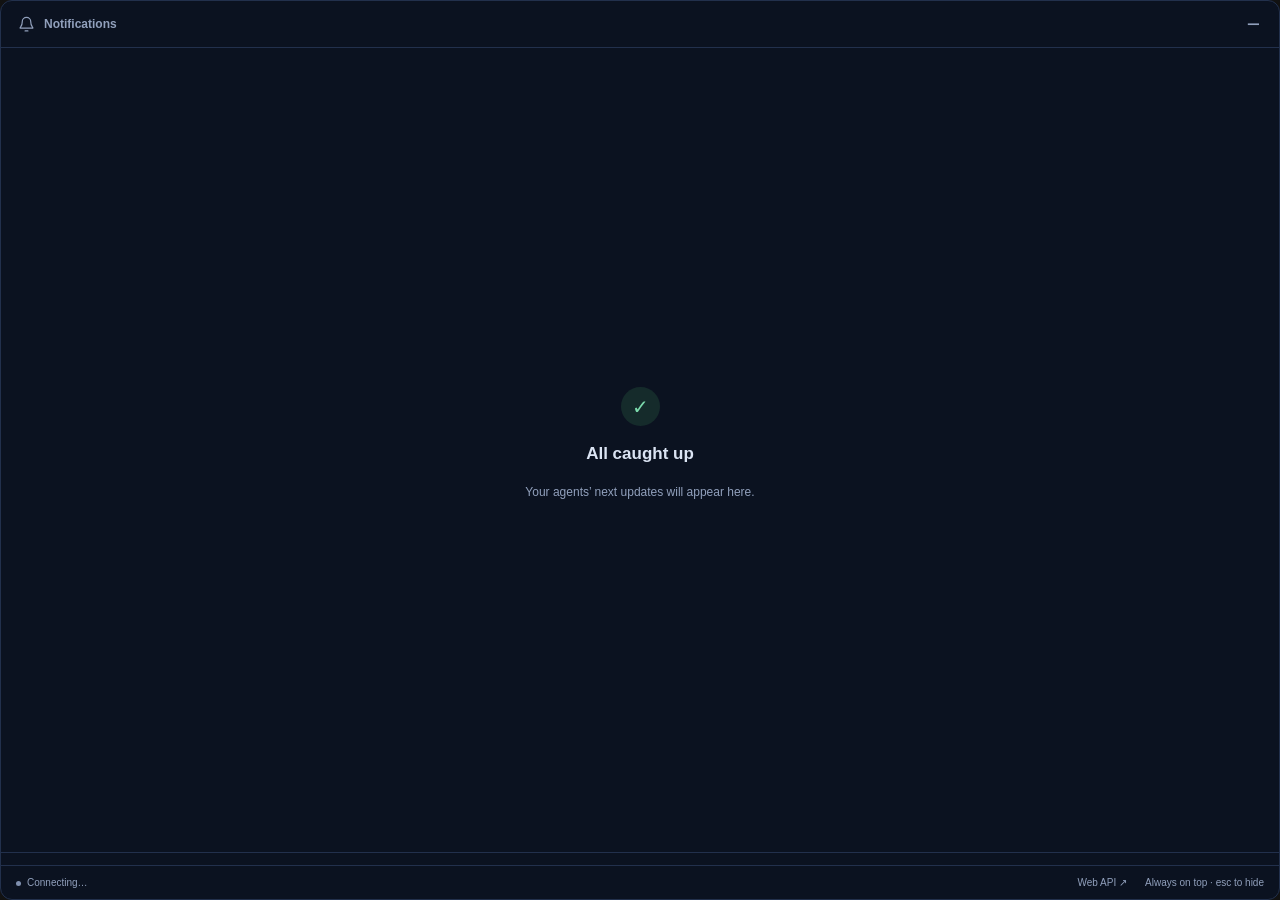
<file: ui/index.html>
<!doctype html>
<html lang="en">
<head>
  <meta charset="utf-8">
  <meta name="viewport" content="width=device-width, initial-scale=1">
  <title>Desktop Notify</title>
  <link rel="stylesheet" href="style.css">
</head>
<body>
  <div class="app">
    <header id="titlebar" data-tauri-drag-region>
      <span class="brand" data-tauri-drag-region><svg viewBox="0 0 24 24" aria-hidden="true"><path d="M18 8a6 6 0 0 0-12 0c0 7-3 7-3 9h18c0-2-3-2-3-9M10 21h4"/></svg> Notifications <span id="count" class="count"></span></span>
      <button id="hide" class="icon-button" title="Hide to tray (Esc)" aria-label="Hide to tray">−</button>
    </header>
    <nav id="view-controls" class="view-controls" aria-label="Filter and sort tasks" hidden>
      <div class="filters" role="group" aria-label="Show">
        <button id="filter-all" class="filter" type="button" data-filter="all" title="Every task">All</button>
        <button id="filter-attention" class="filter" type="button" data-filter="attention" title="Questions, finished and failed tasks you have not dismissed">Needs you</button>
        <button id="filter-asking" class="filter" type="button" data-filter="asking" title="Questions and permission requests, dismissed or not">Asking</button>
        <button id="filter-working" class="filter" type="button" data-filter="working" title="Agents busy on a task">Working</button>
        <button id="filter-done" class="filter" type="button" data-filter="done" title="Finished or failed tasks, seen or not">Done</button>
      </div>
      <div class="sort">
        <select id="sort-key" aria-label="Sort tasks">
          <option value="attention">Needs you first</option>
          <option value="working">Working first</option>
          <option value="updated">Last update</option>
          <option value="added">First seen</option>
        </select>
        <button id="sort-direction" class="sort-direction" type="button"></button>
      </div>
    </nav>
    <main>
      <p id="filtered-empty" class="filtered-empty" hidden><span id="filtered-empty-text"></span> <button id="filtered-reset" class="footer-link" type="button">Show all</button></p>
      <section id="notifications" aria-label="Agent statuses" aria-live="polite" hidden></section>
      <section id="empty" class="empty">
        <div class="empty-icon">✓</div>
        <h1>All caught up</h1>
        <p>Your agents’ next updates will appear here.</p>
      </section>
    </main>
    <div id="error" class="error" role="alert" hidden></div>
    <section id="sound-controls" class="sound-controls" aria-label="Sound for all agents" hidden>
      <div class="sound-buttons">
        <button id="silence-all" class="sound-button stop" type="button" title="Stop sound for every current entry; entries stay listed&#10;POST /sound/stop">Stop sound</button>
        <button id="snooze-1" class="sound-button" type="button" title="Mute all sound for 1 minute&#10;POST /sound/snooze {&quot;seconds&quot;: 60}">Snooze 1 min</button>
        <button id="snooze-5" class="sound-button" type="button" title="Mute all sound for 5 minutes&#10;POST /sound/snooze {&quot;seconds&quot;: 300}">Snooze 5 min</button>
        <button id="clear-all" class="sound-button clear-all" type="button" title="Remove every entry, cancel any snooze, and stop all sound&#10;POST /stop">Clear all</button>
      </div>
      <p id="sound-status" class="sound-status" role="status" aria-live="polite"></p>
    </section>
    <section id="master-volume" class="master-volume" aria-label="Volume for all agents"></section>
    <footer><span id="connection" class="connection">Connecting…</span><button id="api" class="footer-link" type="button" title="Web interface and REST API reference">Web API ↗</button><span class="footer-hint">Always on top · <kbd>esc</kbd> to hide</span></footer>
    <div id="resize" aria-hidden="true"></div>
  </div>
  <script src="app.js"></script>
</body>
</html>
</file>
<file: ui/style.css>
:root { color-scheme: dark; --bg: #0b1220; --surface: #141d31; --fg: #dbe4f3; --muted: #91a0bc; --border: #22304c; --accent: #5b9dff; }
* { box-sizing: border-box; }
[hidden] { display: none !important; }
html, body { margin: 0; height: 100%; overflow: hidden; background: transparent; }
body { font: 14px/1.5 -apple-system, BlinkMacSystemFont, "Segoe UI", sans-serif; color: var(--fg); -webkit-font-smoothing: antialiased; }
button { color: inherit; font: inherit; cursor: pointer; }
button:focus-visible, summary:focus-visible { outline: 2px solid var(--accent); outline-offset: 3px; }
button:disabled { cursor: default; opacity: .45; }
.app { height: 100%; display: flex; flex-direction: column; background: rgba(11,18,32,.97); border: 1px solid var(--border); border-radius: 12px; overflow: hidden; }
header { display: flex; align-items: center; justify-content: space-between; padding: 9px 12px 9px 17px; border-bottom: 1px solid var(--border); user-select: none; -webkit-user-select: none; }
.brand { display: flex; gap: 9px; align-items: center; color: var(--muted); font-size: 12px; font-weight: 600; }
.brand svg { width: 17px; height: 17px; fill: none; stroke: currentColor; stroke-width: 1.7; stroke-linejoin: round; stroke-linecap: round; }
.count { color: var(--fg); background: var(--surface); border-radius: 4px; padding: 0 5px; }
.count:empty { display: none; }
.icon-button { background: none; border: 0; border-radius: 5px; width: 27px; height: 28px; color: var(--muted); font-size: 23px; line-height: 1; flex-shrink: 0; }
.icon-button:hover:not(:disabled) { background: var(--surface); color: var(--fg); }
/* Filter and sort: one slim row that wraps only when the window is narrow. */
.view-controls { display: flex; align-items: center; justify-content: space-between; flex-wrap: wrap; gap: 4px 10px; padding: 5px 12px 5px 14px; border-bottom: 1px solid var(--border); font-size: 10.5px; user-select: none; -webkit-user-select: none; }
.filters { display: flex; flex-wrap: wrap; gap: 2px; }
.filter { padding: 2px 7px; border: 0; border-radius: 10px; background: none; color: var(--muted); line-height: 1.5; }
.filter::after { content: attr(data-count); margin-left: 4px; color: var(--muted); opacity: .75; font-variant-numeric: tabular-nums; }
.filter[data-count=""]::after { content: none; }
.filter:hover { color: var(--fg); }
.filter[aria-pressed="true"] { background: var(--surface); color: var(--fg); }
/* Draw the eye to unseen alerts even while another filter is chosen. */
.filter[data-filter="attention"].has-items { color: #f4bc70; }
.filter[data-filter="attention"].has-items::after { color: #f4bc70; opacity: 1; }
.sort { display: flex; align-items: center; gap: 2px; margin-left: auto; }
.sort select { appearance: none; -webkit-appearance: none; padding: 2px 6px; border: 0; border-radius: 5px; background: none; color: var(--muted); font: inherit; cursor: pointer; }
.sort select:hover, .sort select:focus-visible { background: var(--surface); color: var(--fg); }
.sort select:focus-visible, .filter:focus-visible { outline: 2px solid var(--accent); outline-offset: 1px; }
.sort-direction { padding: 1px 5px; border: 0; border-radius: 5px; background: none; color: var(--muted); font-size: 11px; }
.sort-direction:hover { background: var(--surface); color: var(--fg); }
.filtered-empty { margin: 18px 0; color: var(--muted); font-size: 12px; text-align: center; }
.filtered-empty .footer-link { margin: 0; font-size: 12px; }
main { flex: 1; min-height: 0; overflow: auto; padding: 5px 16px; }
.notification { padding: 14px 0; border-bottom: 1px solid var(--border); }
.notification:last-child { border-bottom: 0; }
.notification[data-state^="input_needed"] { --accent: #f4bc70; }
.notification[data-state^="done"] { --accent: #7cdbad; }
.notification[data-state^="failed"] { --accent: #ff8f8f; }
.notification[data-state="working"] { --accent: #8fb4ff; }
.notification.quiet .kind, .notification.quiet .task-title { opacity: .6; }
.notification[data-state="working"] .kind::before { content: ''; display: inline-block; width: 5px; height: 5px; border-radius: 50%; background: currentColor; margin-right: 5px; vertical-align: 1px; animation: pulse 1.4s ease-in-out infinite; }
@keyframes pulse { 50% { opacity: .25; } }
@media (prefers-reduced-motion: reduce) { .notification[data-state="working"] .kind::before { animation: none; } }
.row-heading { display: flex; align-items: flex-start; gap: 12px; }
.row-info { flex: 1; min-width: 0; }
.agent-icon { width: 13px; height: 13px; flex-shrink: 0; margin-left: -2px; }
.agent-icon svg { display: block; width: 100%; height: 100%; fill: none; stroke-linecap: round; stroke-linejoin: round; }
/* The wide mascot needs its own aspect ratio to match the knot's visual height. */
.agent-icon[data-agent="claude_code"] { width: 21px; height: 17px; }
.agent-mark.claude_code { fill: #d97757; stroke: none; shape-rendering: crispEdges; }
.agent-icon[data-agent="codex"] { width: 17px; height: 17px; }
.agent-icon img { display: block; width: 100%; height: 100%; object-fit: contain; }
.notification.quiet .agent-icon { opacity: .6; }
.eyebrow { display: flex; align-items: center; gap: 8px; margin-bottom: 5px; font-size: 10px; }
.kind { color: var(--accent); font-weight: 700; letter-spacing: .04em; text-transform: uppercase; flex-shrink: 0; }
.session { color: var(--muted); font-variant-numeric: tabular-nums; flex-shrink: 0; }
.project { color: #b8c8df; font-weight: 600; min-width: 0; max-width: 180px; overflow: hidden; text-overflow: ellipsis; white-space: nowrap; }
.context-preview { margin: 5px 0 0; color: var(--muted); font-size: 11px; white-space: nowrap; overflow: hidden; text-overflow: ellipsis; }
.session-context { margin: 12px 0 0; padding-top: 10px; border-top: 1px solid var(--border); }
.context-field { margin-bottom: 9px; }
.context-field:last-child { margin-bottom: 0; }
.context-label { color: var(--muted); font-size: 10px; margin-bottom: 2px; }
.context-value { margin: 0; color: #afbdd4; font-size: 12px; line-height: 1.5; white-space: pre-wrap; overflow-wrap: anywhere; user-select: text; -webkit-user-select: text; }
.context-cwd .context-value { font: 11px/1.5 ui-monospace, SFMono-Regular, Menlo, monospace; }
.task-title { margin: 0; font-size: 14px; font-weight: 600; line-height: 1.4; overflow-wrap: anywhere; display: -webkit-box; -webkit-line-clamp: 2; -webkit-box-orient: vertical; overflow: hidden; }
.row-controls { display: flex; align-items: center; gap: 6px; flex-shrink: 0; padding-top: 2px; }
.secondary { padding: 4px 9px; border: 1px solid var(--border); border-radius: 6px; background: var(--surface); font-size: 11px; white-space: nowrap; }
.secondary:hover:not(:disabled) { border-color: var(--accent); }
.details { margin-top: 7px; }
.summary { color: var(--muted); font-size: 11px; cursor: pointer; width: fit-content; }
.message { padding-top: 8px; color: #afbdd4; white-space: pre-wrap; overflow-wrap: anywhere; font-size: 12px; line-height: 1.65; user-select: text; -webkit-user-select: text; }
.focus-status { margin: 8px 0 0; color: var(--muted); font-size: 11px; overflow-wrap: anywhere; }
.timing { margin: 7px 0 0; color: var(--muted); font-size: 11px; font-variant-numeric: tabular-nums; }
.notification[data-state="working"] .timing { color: #aabbd9; }
.sound-controls { padding: 10px 16px 9px; border-top: 1px solid var(--border); }
.sound-button.clear-all { color: #ff8f8f; }
/* Volume: one always-visible bar for every agent, and a smaller copy on each row. */
.volume-control { display: flex; align-items: center; gap: 5px; flex-shrink: 0; }
.volume-mute { display: grid; place-items: center; width: 22px; height: 22px; padding: 0; border: 0; border-radius: 5px; background: none; color: var(--muted); flex-shrink: 0; }
.volume-mute:hover:not(:disabled) { background: var(--surface); color: var(--fg); }
.volume-mute svg { width: 16px; height: 16px; fill: none; stroke: currentColor; stroke-width: 1.7; stroke-linecap: round; stroke-linejoin: round; }
.volume-mute .slash { display: none; }
.volume-mute[aria-pressed="true"] { color: #ff8f8f; }
.volume-mute[aria-pressed="true"] .slash { display: inline; }
.volume-mute[aria-pressed="true"] .waves { display: none; }
.volume-slider { flex: 1; min-width: 0; width: 100%; height: 16px; margin: 0; background: none; cursor: pointer; appearance: none; -webkit-appearance: none; }
.volume-slider::-webkit-slider-runnable-track { height: 3px; border-radius: 2px; background: #3a4a6b; }
.volume-slider::-webkit-slider-thumb { -webkit-appearance: none; width: 12px; height: 12px; margin-top: -4.5px; border-radius: 50%; background: var(--fg); }
.row-meta .volume-slider::-webkit-slider-thumb { width: 10px; height: 10px; margin-top: -3.5px; }
.volume-slider:disabled { cursor: default; opacity: .45; }
.volume-slider:focus-visible { outline: 2px solid var(--accent); outline-offset: 2px; border-radius: 4px; }
.volume-control.is-muted .volume-slider { opacity: .45; }
.volume-value { width: 32px; color: var(--muted); font-size: 10.5px; font-variant-numeric: tabular-nums; text-align: right; flex-shrink: 0; }
.master-volume { padding: 6px 16px; border-top: 1px solid var(--border); user-select: none; -webkit-user-select: none; }
.row-meta { display: flex; align-items: center; justify-content: space-between; gap: 10px; margin-top: 5px; }
.row-meta .timing { margin: 0; min-width: 0; }
.row-meta .volume-control { margin-left: auto; width: 96px; gap: 2px; }
.row-meta .volume-mute { width: 18px; height: 18px; }
.row-meta .volume-mute svg { width: 13px; height: 13px; }
.row-meta .volume-value { display: none; }
.sound-buttons { display: flex; gap: 8px; }
.sound-button { flex: 1; min-width: 0; padding: 9px 6px; border: 1px solid var(--border); border-radius: 8px; background: var(--surface); font-size: 13px; font-weight: 600; white-space: nowrap; overflow: hidden; text-overflow: ellipsis; }
.sound-button:hover:not(:disabled) { border-color: var(--accent); }
.sound-button.stop { flex: 1.3; color: #0b1220; background: #f4bc70; border-color: #f4bc70; }
.acknowledge { color: var(--accent); }
.sound-button.stop:hover:not(:disabled) { background: #f7cd92; border-color: #f7cd92; }
.sound-status { margin: 7px 0 0; color: var(--muted); font-size: 11px; font-variant-numeric: tabular-nums; }
.sound-controls.snoozed .sound-status { color: #b7a6ff; }
footer { display: flex; align-items: center; justify-content: space-between; gap: 8px; padding: 9px 15px; border-top: 1px solid var(--border); color: var(--muted); font-size: 10px; user-select: none; -webkit-user-select: none; }
.footer-link { margin-left: auto; margin-right: 10px; padding: 0; border: 0; background: none; color: var(--muted); font-size: 10px; }
.footer-link:hover { color: var(--fg); text-decoration: underline; }
.connection::before { content: ''; display: inline-block; width: 5px; height: 5px; border-radius: 50%; background: #7f8fae; margin-right: 6px; }
.connection.online::before { background: #7cdbad; }
kbd { font: inherit; }
.empty { height: 100%; display: flex; flex-direction: column; justify-content: center; align-items: center; text-align: center; }
.empty-icon { color: #7cdbad; background: #152b2b; width: 39px; height: 39px; border-radius: 50%; display: grid; place-items: center; margin-bottom: 15px; font-size: 20px; }
.empty h1 { font-size: 17px; margin: 0 0 4px; }
.empty p { color: var(--muted); font-size: 12px; max-width: 230px; }
.error { margin: 0 16px 12px; color: #ffadad; font-size: 12px; }
#resize { position: absolute; bottom: 0; right: 0; width: 12px; height: 12px; cursor: nwse-resize; }
::-webkit-scrollbar { width: 5px; }
::-webkit-scrollbar-thumb { border-radius: 5px; background: var(--border); }
@media (max-width: 400px) { .footer-hint { display: none; } main { padding: 5px 12px; } .sound-controls { padding: 9px 12px; } .master-volume { padding: 6px 12px; } .sound-buttons { gap: 6px; flex-wrap: wrap; } .sound-button, .sound-button.stop { flex: 1 1 40%; font-size: 12px; } .row-heading { gap: 6px; } }
</file>
